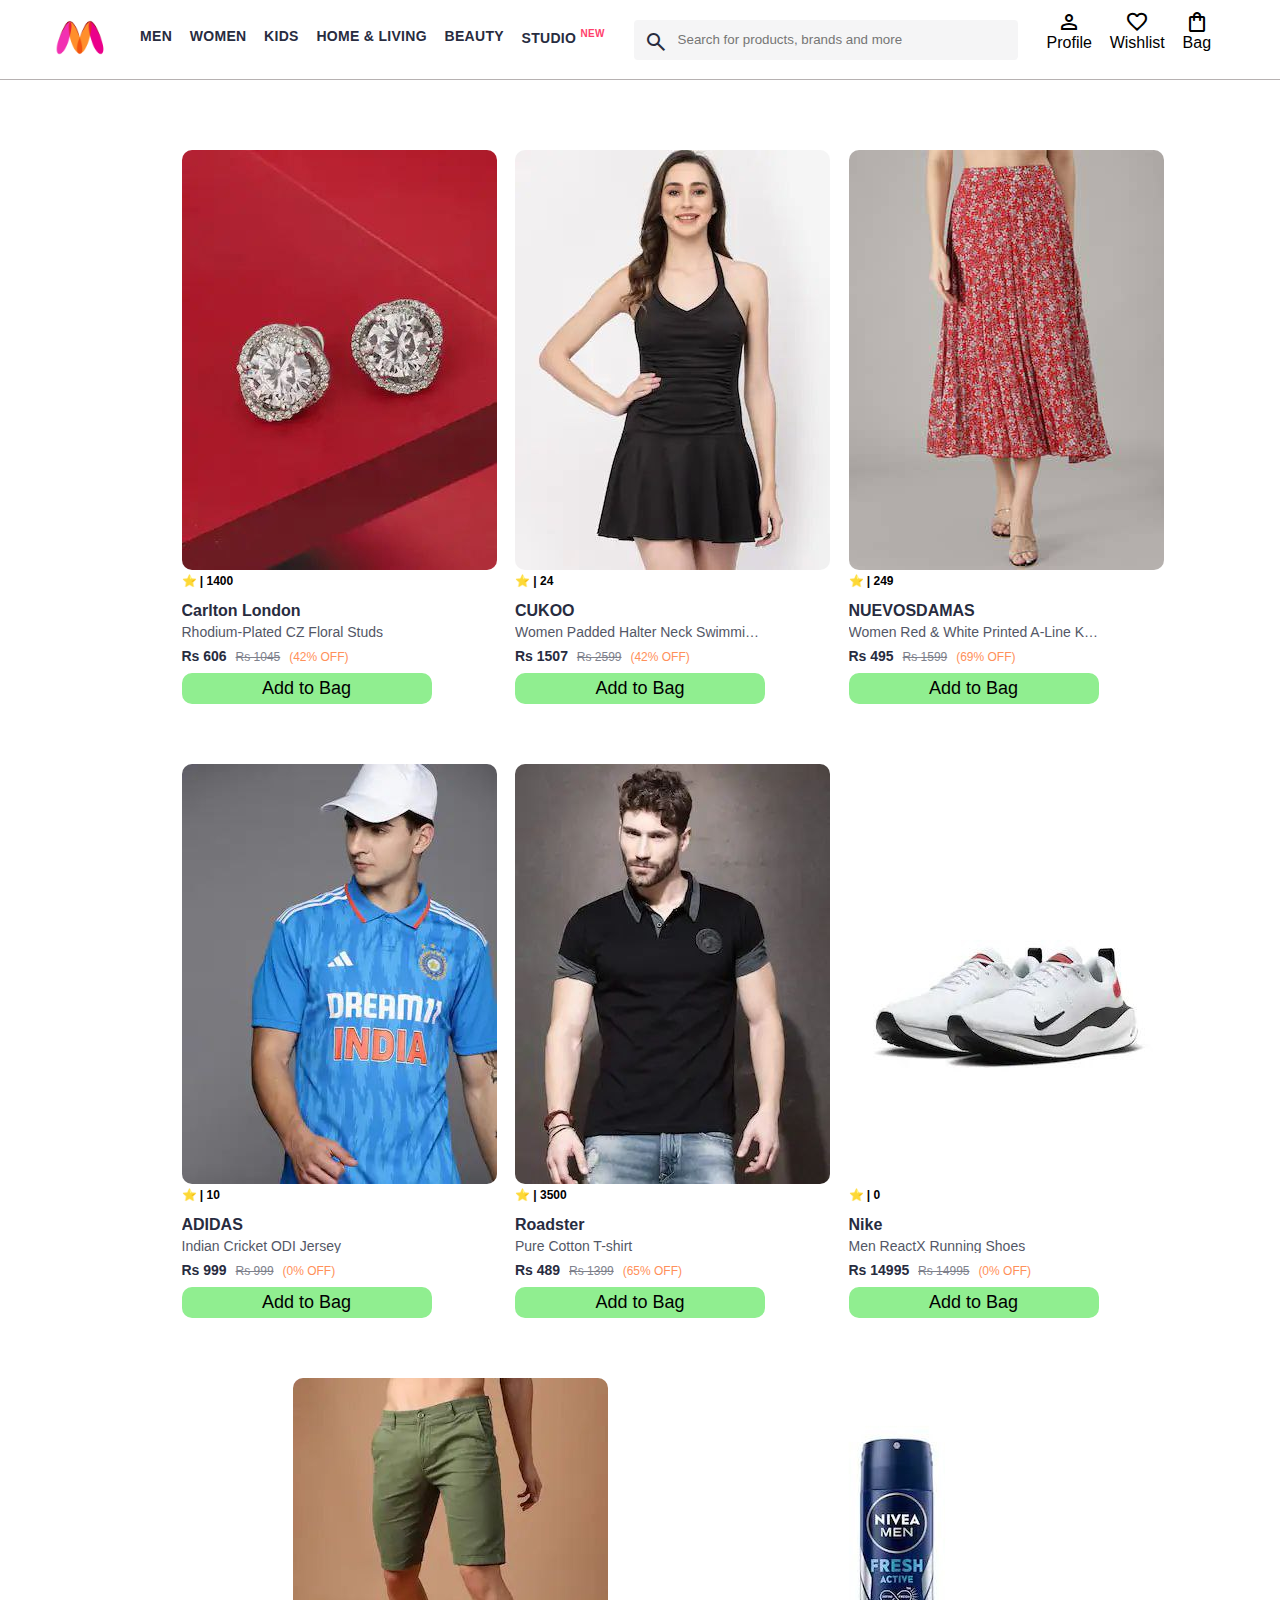
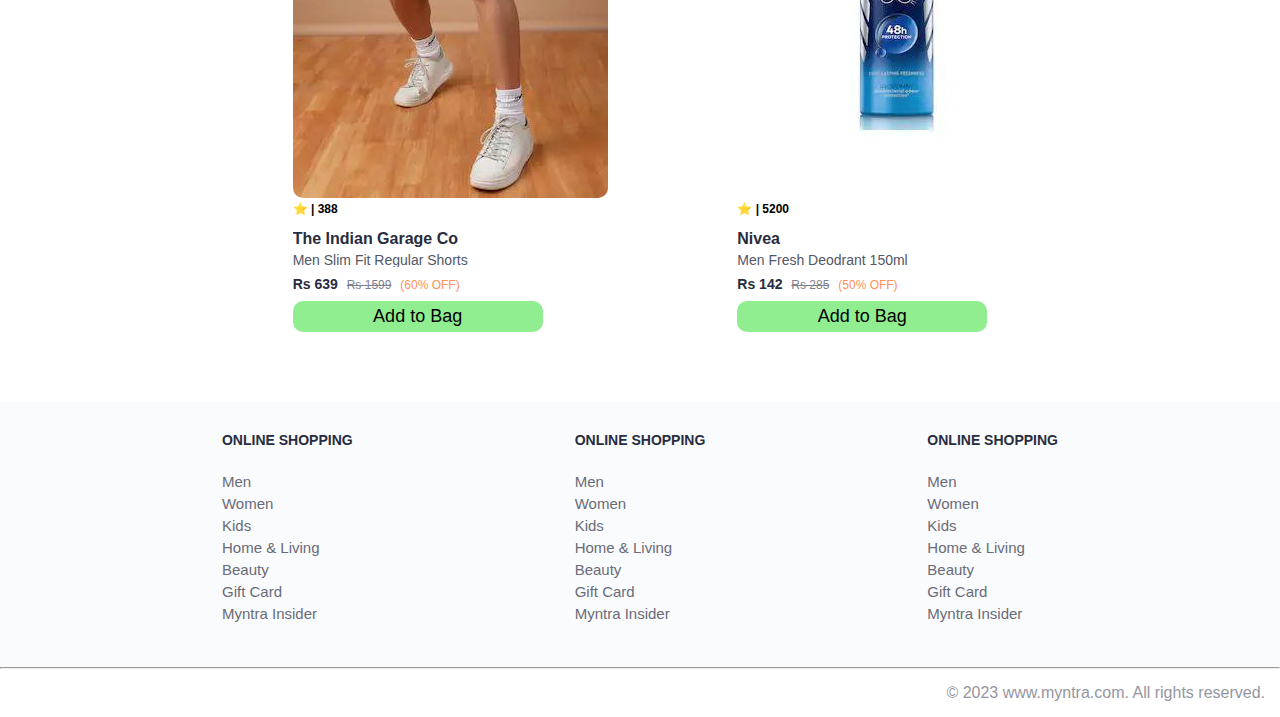
<file: index.html>
<!DOCTYPE html>
<html lang="en">
<head>
    <meta charset="UTF-8">
    <meta name="viewport" content="width=device-width, initial-scale=1.0">
    <title>Myntra</title>
    <link rel="stylesheet" href="style.css">
    <link rel="stylesheet" href="https://fonts.googleapis.com/css2?family=Material+Symbols+Outlined:opsz,wght,FILL,GRAD@20..48,100..700,0..1,-50..200" />
</head>
<body>
    <header>
        <div class="logo_container">
            <a href="#"><img class="myntra_home" src="images/myntra_logo.webp" alt="Myntra Home"></a>
        </div>
        <nav class="nav_bar">
            <a href="#">Men</a>
            <a href="#">Women</a>
            <a href="#">Kids</a>
            <a href="#">Home & Living</a>
            <a href="#">Beauty</a>
            <a href="#">Studio <sup>New</sup></a>
        </nav>
        <div class="search_bar">
            <span class="material-symbols-outlined search_icon">search</span>
            <input class="search_input" placeholder="Search for products, brands and more">
        </div>
        <div class="action_bar">
            <div class="action_container">
                <span class="material-symbols-outlined action_icon">person</span>
                <span class="action_name">Profile</span>
            </div>

            <div class="action_container">
                <span class="material-symbols-outlined action_icon">favorite</span>
                <span class="action_name">Wishlist</span>
            </div>

            <a class="action_container" href="pages/bag.html">
                <span class="material-symbols-outlined action_icon">shopping_bag</span>
                <span class="action_name">Bag</span>
                <span class="bag-item-count">0</span>
            </a>
        </div>
    </header>
<main>

    <div class="items-container">
      
    </div>
</main>

    <footer>
        <div class="footer_container">
            <div class="footer_column">
                <h3>ONLINE SHOPPING</h3>

                <a href="#">Men</a>
                <a href="#">Women</a>
                <a href="#">Kids</a>
                <a href="#">Home & Living</a>
                <a href="#">Beauty</a>
                <a href="#">Gift Card</a>
                <a href="#">Myntra Insider</a>
            </div>

            <div class="footer_column">
                <h3>ONLINE SHOPPING</h3>

                <a href="#">Men</a>
                <a href="#">Women</a>
                <a href="#">Kids</a>
                <a href="#">Home & Living</a>
                <a href="#">Beauty</a>
                <a href="#">Gift Card</a>
                <a href="#">Myntra Insider</a>
            </div>

            <div class="footer_column">
                <h3>ONLINE SHOPPING</h3>

                <a href="#">Men</a>
                <a href="#">Women</a>
                <a href="#">Kids</a>
                <a href="#">Home & Living</a>
                <a href="#">Beauty</a>
                <a href="#">Gift Card</a>
                <a href="#">Myntra Insider</a>
            </div>
        </div>
        <hr>

        <div class="copyright">
            © 2023 www.myntra.com. All rights reserved.
        </div>
    </footer>

    <script src="Data/items.js"></script>
    <script src="Script/index.js"></script>
</body>
</html>
</file>
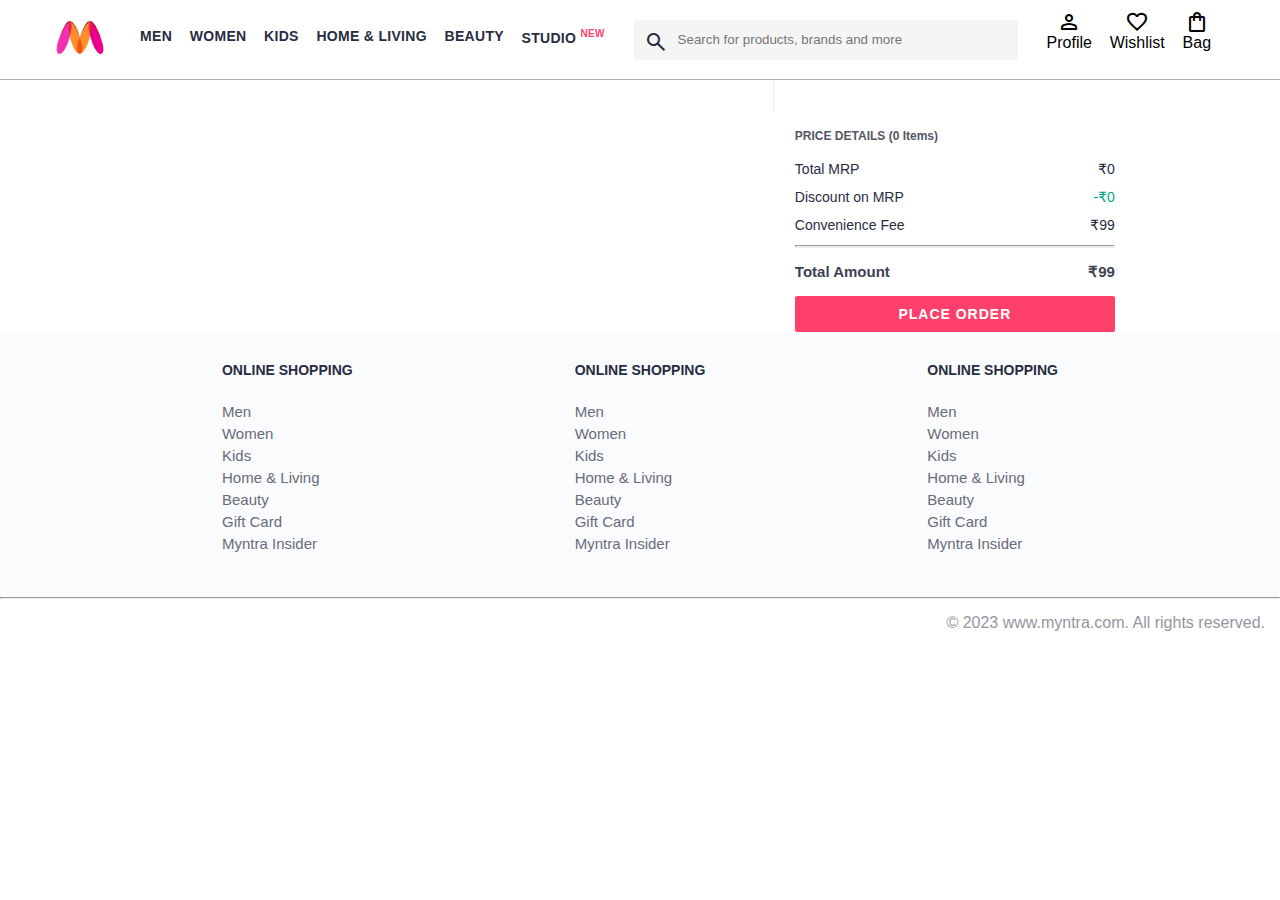
<file: pages/bag.html>
<!DOCTYPE html>
<html lang="en">
<head>
    <title>Myntra Clone</title>
    <link rel="stylesheet" href="../style.css">
    <link rel="stylesheet" href="../bag.css">
    <link rel="stylesheet" href="https://fonts.googleapis.com/css2?family=Material+Symbols+Outlined:opsz,wght,FILL,GRAD@20..48,100..700,0..1,-50..200" />
</head>
<body>
    <header>
        <div class="logo_container">
            <a href="#"><img class="myntra_home" src="../images/myntra_logo.webp" alt="Myntra Home"></a>
        </div>
        <nav class="nav_bar">
            <a href="#">Men</a>
            <a href="#">Women</a>
            <a href="#">Kids</a>
            <a href="#">Home & Living</a>
            <a href="#">Beauty</a>
            <a href="#">Studio <sup>New</sup></a>
        </nav>
        <div class="search_bar">
            <span class="material-symbols-outlined search_icon">search</span>
            <input class="search_input" placeholder="Search for products, brands and more">
        </div>
        <div class="action_bar">
            <div class="action_container">
                <span class="material-symbols-outlined action_icon">person</span>
                <span class="action_name">Profile</span>
            </div>

            <div class="action_container">
                <span class="material-symbols-outlined action_icon">favorite</span>
                <span class="action_name">Wishlist</span>
            </div>

            <div class="action_container">
                <span class="material-symbols-outlined action_icon">shopping_bag</span>
                <span class="action_name">Bag</span>
                <span class="bag-item-count">0</span>
            </div>
        </div>
    </header>
    <main>
      <div class="bag-page">
        <div class="bag-items-container">
            
        </div>
        <div class="bag-summary">
            
        </div>

      </div>
    </main>
    <footer>
        <div class="footer_container">
            <div class="footer_column">
                <h3>ONLINE SHOPPING</h3>

                <a href="#">Men</a>
                <a href="#">Women</a>
                <a href="#">Kids</a>
                <a href="#">Home & Living</a>
                <a href="#">Beauty</a>
                <a href="#">Gift Card</a>
                <a href="#">Myntra Insider</a>
            </div>

            <div class="footer_column">
                <h3>ONLINE SHOPPING</h3>

                <a href="#">Men</a>
                <a href="#">Women</a>
                <a href="#">Kids</a>
                <a href="#">Home & Living</a>
                <a href="#">Beauty</a>
                <a href="#">Gift Card</a>
                <a href="#">Myntra Insider</a>
            </div>

            <div class="footer_column">
                <h3>ONLINE SHOPPING</h3>

                <a href="#">Men</a>
                <a href="#">Women</a>
                <a href="#">Kids</a>
                <a href="#">Home & Living</a>
                <a href="#">Beauty</a>
                <a href="#">Gift Card</a>
                <a href="#">Myntra Insider</a>
            </div>
        </div>
        <hr>

        <div class="copyright">
            © 2023 www.myntra.com. All rights reserved.
        </div>
    </footer>
    <script src="../Data/items.js"></script>
    <script src="../Script/index.js"></script>
    <script src="../Script/bag.js"></script> 
</body>
</html>
</file>
<file: style.css>
* {
    margin: 0;
    padding: 0;
    font-family: Assistant,-apple-system,BlinkMacSystemFont,Segoe UI,Roboto,Helvetica,Arial,sans-serif;
    box-sizing: border-box;
}
header {
    display: flex;
    background-color: #ffffff;
    height: 80px;
    justify-content: space-between;
    align-items: center;
    border-bottom: 1px solid #b6b1b1;
    
}
.myntra_home {
    height: 45px;
}
.logo_container {
    margin-left: 4%;
}
.action_bar {
    margin-right: 4%;
}
.nav_bar {
    display: flex;
    min-width: 500px;
    justify-content: space-evenly;
}
.nav_bar a {
    font-size: 14px;
    letter-spacing: .3px;
    color: #282c3f;
    font-weight: 700;
    text-transform: uppercase;
    text-decoration: none;
    padding: 28px 0;
    border-bottom: 5px solid #ffffff;
}
.nav_bar a:hover {
    border-bottom: 4px solid #f54e77;
}

.nav_bar a sup {
    color: #ff3f6c;
    font-size: 10px;
}

.search_bar {
    height: 40px;
    min-width: 200px;
    width: 30%;
    display: flex;
    align-items: center;
}
.search_icon {
    box-sizing: content-box;
    height: 20px;
    padding: 10px;

    background-color: #f5f5f6;
    color: #282c3f;
    font-weight: 300;
    border-radius: 4px 0 0 4px;
}
.search_input {
    color: #696e79;
    background-color: #f5f5f6;
    flex-grow: 1;
    height: 40px;
    border: 0;
    border-radius: 0 4px 4px 0;
}

.action_bar {
    display: flex;
    min-width: 200px;
    justify-content: space-evenly;
}

.action_container {
    display: flex;
    flex-direction: column;
    align-items: center;
}

/* Main section */
.banner_container {
    margin: 40px 0;
}
.banner_image {
    width: 100%;
}

.category_heading {
    text-transform: uppercase;
    color: #3e4152;
    letter-spacing: .15em;
    font-size: 1.8em;
    margin: 50px 0 10px 30px;
    max-height: 5em;
    font-weight: 700;
}

.category-items, .items-container {
    width: 80%;
    margin: 50px 10%;
    display: flex;
    flex-wrap: wrap;
    justify-content: space-evenly;
}

.sale_item {
    width: 250px;
}

.footer_container {
    padding: 30px 0px 40px 0px;
    background: #FAFBFC;
    display: flex;
    justify-content: space-evenly;
}

.footer_column {
    display: flex;
    flex-direction: column;
}

.footer_column h3 {
    color: #282c3f;
    font-size: 14px;
    margin-bottom: 25px;
}

.footer_column a {
    color: #696b79;
    font-size: 15px;
    text-decoration: none;
    padding-bottom: 5px;
}

.copyright {
    color: #94969f;
    text-align: end;
    padding: 15px;
}

.action_container{
    text-decoration: none;
}

a.action_container{
    color: black;
}

.items-container {
    width: 80%;
    margin: 40px 10%;
}
.item-container {
    width: 250px;
    margin: 30px;
}
.item-image {
    width: 100%;
}
.rating {
    font-size: 12px;
    font-weight: 700;
}
.company-name {
    margin-top: 15px;
    font-size: 16px;
    font-weight: 700;
    line-height: 1;
    color: #282c3f;
    margin-bottom: 6px;
    overflow: hidden;
    text-overflow: ellipsis;
    white-space: nowrap;
}
.item-name {
    color: #535766;
    font-size: 14px;
    line-height: 1;
    margin-bottom: 0;
    margin-top: 0;
    overflow: hidden;
    text-overflow: ellipsis;
    white-space: nowrap;
    font-weight: 400;
    display: block;
}
.price {
    margin-top: 10px;
    font-size: 14px;
    line-height: 15px;
    color: #282c3f;
    white-space: nowrap;
}
.current-price {
    font-size: 14px;
    font-weight: 700;
    color: #282c3f;
}
.original-price {
    text-decoration: line-through;
    color: #7e818c;
    font-weight: 400;
    margin-left: 5px;
    font-size: 12px;
}
.discount {
    color: #ff905a;
    font-weight: 400;
    font-size: 12px;
    margin-left: 5px;
}
.btn-add-bag {
    margin-top: 8px;
    font-size: 18px;
    width: 100%;
    background-color: lightgreen;
    border: none;
    padding: 5px 15px;
    border-radius: 10px;
    cursor: pointer;

}
.bag-item-count {
    background-color: #f16565;
    white-space: nowrap;
    text-align: center;
    line-height: 18px;
    padding: 0 6px;
    height: 18px;
    position: relative;
    border-radius: 50%;
    font-size: 12px;
    color: #fff;
    left: 13px;
    top: -44px;
    font-weight: 700;
    cursor: pointer;
}

img{
    border-radius: 10px;
}
</file>
<file: bag.css>
.bag-items-container {
    display: inline-block;
    width: 64%;
    padding-right: 20px;
    border-right: 1px solid #eaeaec;
    padding-top: 32px;
    color: #282c3f;
    font-size: 13px;
    line-height: 1.42857143;
  }
  
  .bag-page {
    width: 75%;
    margin-left: 12.5%;
  }
  
  .bag-summary {
    vertical-align: top;
    display: inline-block;
    width: 35%;
    padding: 24px 0 0 16px;
    color: #282c3f;
    font-size: 13px;
    line-height: 1.42857143;
  }
  
  .bag-details-container {
    margin-bottom: 16px;
  }
  
  .price-header {
    font-size: 12px;
    font-weight: 700;
    margin: 24px 0 16px;
    color: #535766;
  }
  
  .price-item {
    margin-bottom: 12px;
    line-height: 16px;
    font-size: 14px;
    color: #282c3f;
  }
  
  .price-item-value {
    float: right;
  }
  
  .priceDetail-base-discount {
    color: #03a685;
  }
  
  .price-footer {
    font-weight: 700;
    font-size: 15px;
    padding-top: 16px;
    border-top: 1px solid #eaeaec;
    color: #3e4152;
    line-height: 16px;
  }
  
  .btn-place-order {
    width: 100%;
    letter-spacing: 1px;
    font-size: 14px;
    font-weight: 600;
    border-radius: 2px;
    border-width: 0px;
    padding: 10px 16px;
    background-color: rgb(255, 63, 108);
    color: rgb(255, 255, 255);
    cursor: pointer;
  }
  
  .bag-item-container {
    margin-bottom: 8px;
    background: #fff;
    font-size: 14px;
    border: 1px solid #eaeaec;
    border-radius: 4px;
    position: relative;
    padding: 12px 12px 0;
  }
  
  .item-left-part {
    position: absolute;
    background: rgb(255, 242, 223);
    height: 148px;
    width: 111px;
  }
  
  .item-right-part {
    padding-left: 12px;
    position: relative;
    min-height: 148px;
    margin-left: 111px;
    margin-bottom: 12px;
  }
  
  .bag-item-img {
    width: 100%;
  }
  
  .return-period {
    display: inline-flex;
    font-size: 14px;
    padding-top: 8px;
  }
  
  .return-period-days {
    font-weight: 700;
    margin-right: 4px;
  }
  
  .delivery-details {
    margin-top: 5px;
    color: #282c3f;
    font-size: 12px;
    letter-spacing: -.1px;
    margin-bottom: 8px;
    line-height: 15px;
  }
  
  .delivery-details-days {
    color: #03a685;
  }
  
  .remove-from-cart {
    position: absolute;
    font-size: 25px;
    top: 10px;
    right: 18px;
    width: 14px;
    height: 14px;
    cursor: pointer;
  }
</file>
